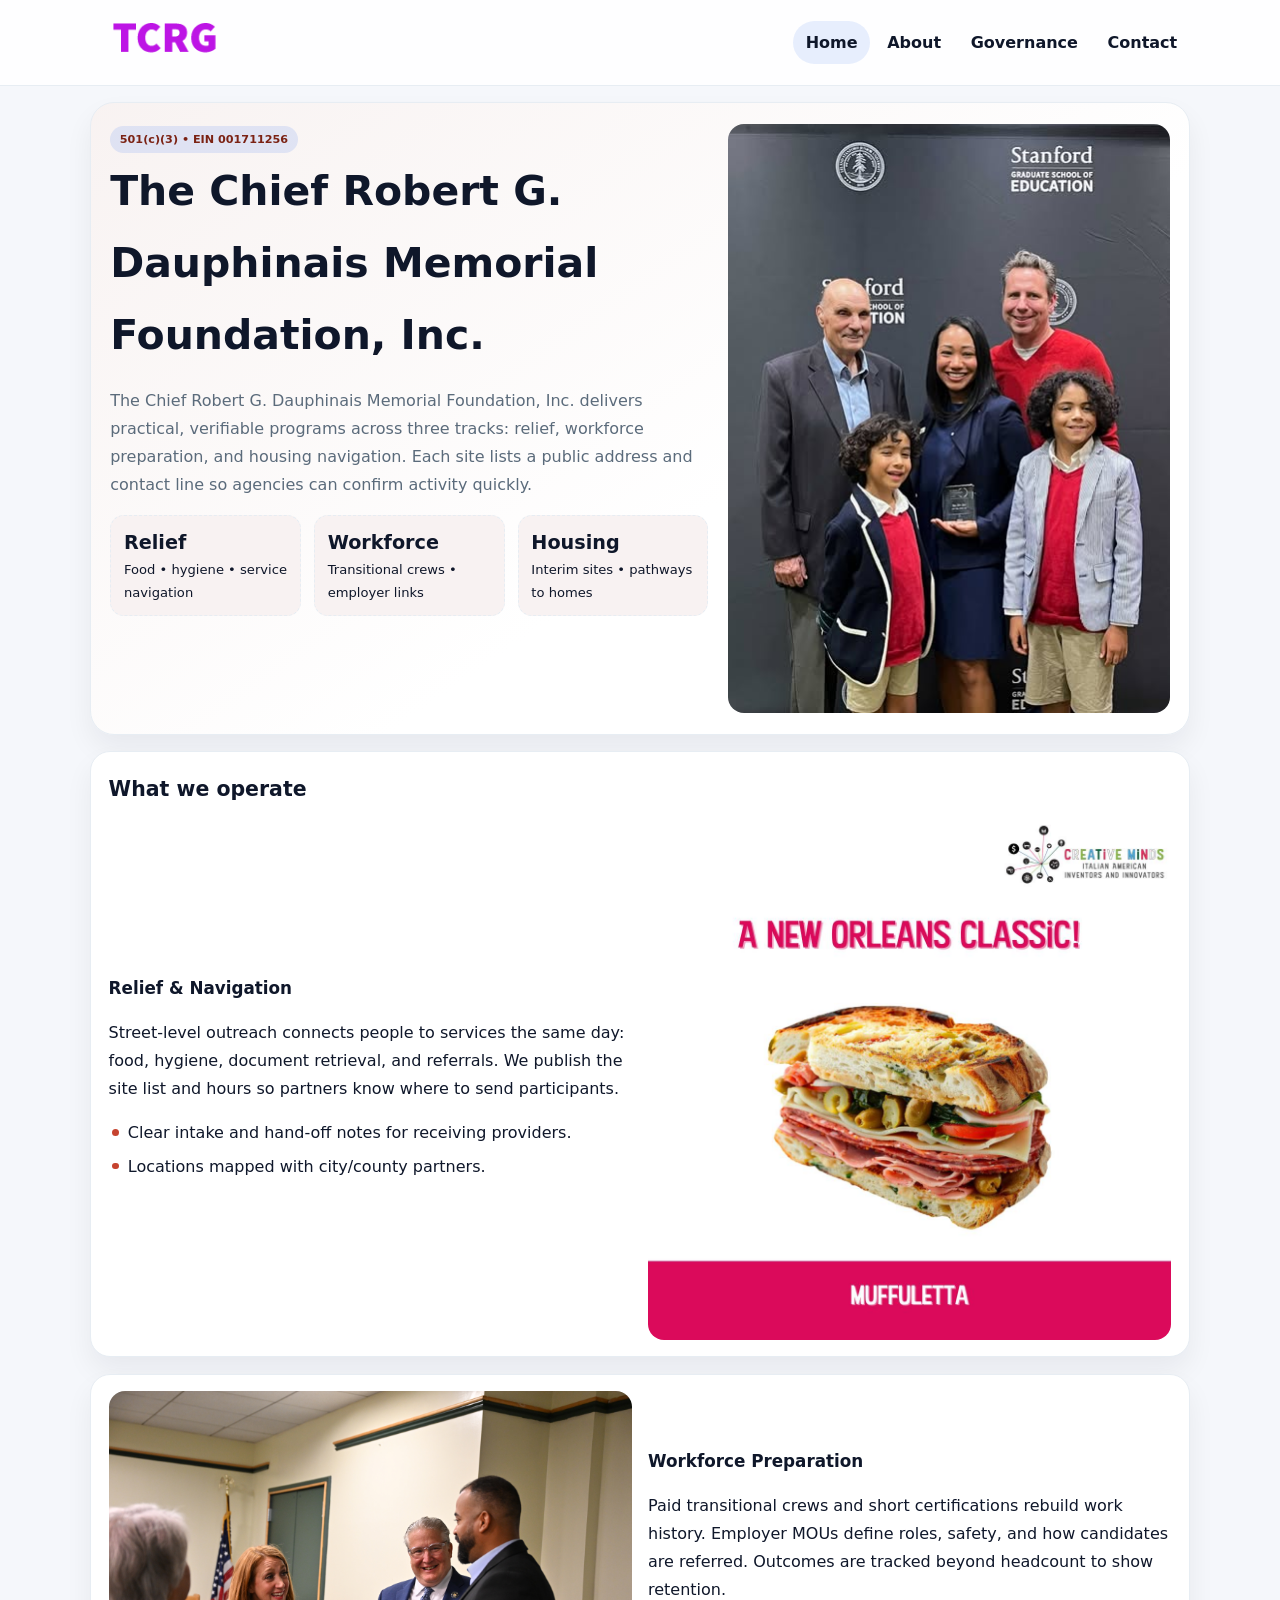
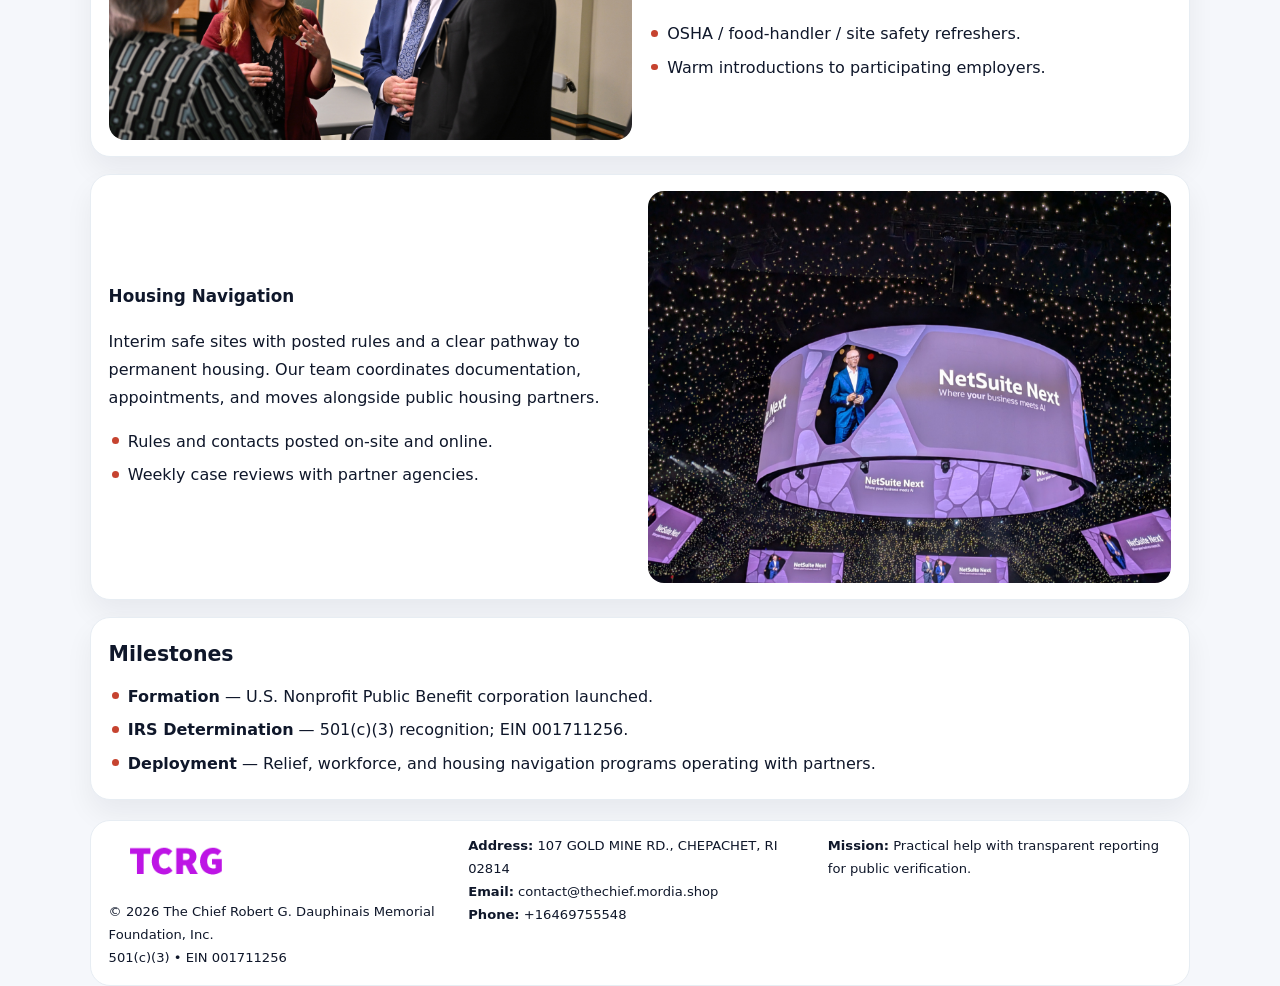
<file: index.html>
<!doctype html><html lang="en"><head>
<meta charset="utf-8">
<meta name="viewport" content="width=device-width,initial-scale=1">
<title>The Chief Robert G. Dauphinais Memorial Foundation, Inc. – Nonprofit • 2025</title>
<link rel="stylesheet" href="assets/styles.css">
<link rel="icon" href="images/logo.png">
<meta name="data-ein" content="001711256">
<meta name="data-name" content="The Chief Robert G. Dauphinais Memorial Foundation, Inc.">
  <meta name="description" content="Dedicated to community services, education, and direct relief, The Chief Robert G.">
<meta name="facebook-domain-verification" content="n2wpyv93pwxbq28iavtqapsrpj5126" />
</head><body>
<div style="position:absolute;left:-9999px;top:-9999px;opacity:0" data-uniq="{{UNIQUE_BLOB}}">
  <span>Dedicated to community services, education, and direct relief, The Chief Robert G.</span><svg width="12" height="12" viewBox="0 0 12 12" xmlns="http://www.w3.org/2000/svg"><circle cx="6" cy="6" r="5" fill="#2563eb"/></svg><img src="images/about.jpg" width="1" height="1" alt="" loading="lazy"/>
</div>

<header class="header">
  <div class="c27d2dfb342">
    <a href="index.html"><img src="images/logo.png" alt=""></a>
    <div class="links">
      <a class="active" href="index.html">Home</a>
      <a href="about.html">About</a>
      <a href="governance.html">Governance</a>
      <a href="contact.html">Contact</a>
    </div>
  </div>
</header>

<section class="mast">
  <div>
    <span class="c5dbc85ff8b">501(c)(3) • EIN 001711256</span>
    <h1>The Chief Robert G. Dauphinais Memorial Foundation, Inc.</h1>
    <p>The Chief Robert G. Dauphinais Memorial Foundation, Inc. delivers practical, verifiable programs across three tracks: relief, workforce preparation, and housing navigation. Each site lists a public address and contact line so agencies can confirm activity quickly.</p>
    <div class="stats">
      <div class="stat"><b>Relief</b><div class="small">Food • hygiene • service navigation</div></div>
      <div class="stat"><b>Workforce</b><div class="small">Transitional crews • employer links</div></div>
      <div class="stat"><b>Housing</b><div class="small">Interim sites • pathways to homes</div></div>
    </div>
  </div>
  <img class="img" src="images/hero.jpg" alt="Program hero">
</section>

<section class="section panel">
  <h2>What we operate</h2>
  <div class="z">
    <div>
      <h3>Relief & Navigation</h3>
      <p>Street-level outreach connects people to services the same day: food, hygiene, document retrieval, and referrals. We publish the site list and hours so partners know where to send participants.</p>
      <ul class="timeline">
        <li>Clear intake and hand-off notes for receiving providers.</li>
        <li>Locations mapped with city/county partners.</li>
      </ul>
    </div>
    <img class="img" src="images/relief.jpg" alt="">
  </div>
</section>

<section class="section panel">
  <div class="z rev">
    <img class="img" src="images/jobs.jpg" alt="">
    <div>
      <h3>Workforce Preparation</h3>
      <p>Paid transitional crews and short certifications rebuild work history. Employer MOUs define roles, safety, and how candidates are referred. Outcomes are tracked beyond headcount to show retention.</p>
      <ul class="timeline">
        <li>OSHA / food-handler / site safety refreshers.</li>
        <li>Warm introductions to participating employers.</li>
      </ul>
    </div>
  </div>
</section>

<section class="section panel">
  <div class="z">
    <div>
      <h3>Housing Navigation</h3>
      <p>Interim safe sites with posted rules and a clear pathway to permanent housing. Our team coordinates documentation, appointments, and moves alongside public housing partners.</p>
      <ul class="timeline">
        <li>Rules and contacts posted on-site and online.</li>
        <li>Weekly case reviews with partner agencies.</li>
      </ul>
    </div>
    <img class="img" src="images/land.jpg" alt="">
  </div>
</section>

<section class="section panel">
  <h2>Milestones</h2>
  <ul class="timeline">
    <li><strong>Formation</strong> — U.S. Nonprofit Public Benefit corporation launched.</li>
    <li><strong>IRS Determination</strong> — 501(c)(3) recognition; EIN 001711256.</li>
    <li><strong>Deployment</strong> — Relief, workforce, and housing navigation programs operating with partners.</li>
  </ul>
</section>

<footer>
  <div class="footer">
    <div>
      <img src="images/logo.png" style="width:135px;margin-bottom:.35rem" alt="">
      <div class="small">© <span id="y"></span> The Chief Robert G. Dauphinais Memorial Foundation, Inc.</div>
      <div class="small">501(c)(3) • EIN 001711256</div>
    </div>
    <div>
      <div class="small"><strong>Address:</strong> 107 GOLD MINE RD.,
CHEPACHET, RI 02814</div>
      <div class="small"><strong>Email:</strong> <a href="mailto:contact@thechief.mordia.shop">contact@thechief.mordia.shop</a></div>
      <div class="small"><strong>Phone:</strong> <a href="tel:+16469755548">+16469755548</a></div>
    </div>
    <div>
      <div class="small"><strong>Mission:</strong> Practical help with transparent reporting for public verification.</div>
    </div>
  </div>
</footer>

<script>
/* Đổi màu thương hiệu theo EIN để tránh trùng lặp */
(function(){
  function hash(s){let x=2166136261>>>0;for(let i=0;i<s.length;i++){x^=s.charCodeAt(i);x=(x*16777619)>>>0;}return x>>>0;}
  const k = hash((document.querySelector('meta[name="data-ein"]')?.content||document.querySelector('meta[name="data-name"]')?.content||'0').replace(/\s+/g,''));
  const H=k%360,S=56+(k%14),L=48;
  const r=document.documentElement;
  r.style.setProperty('--brand',`hsl(${H} ${S}% ${L}%)`);
  r.style.setProperty('--brand-ink',`hsl(${H} ${Math.min(96,S+10)}% ${Math.max(22,L-20)}%)`);
  r.style.setProperty('--soft',`hsl(${H} ${Math.max(30,S-30)}% 96%)`);
  document.getElementById('y').textContent=new Date().getFullYear();
})();
</script>
</body></html>
</file>
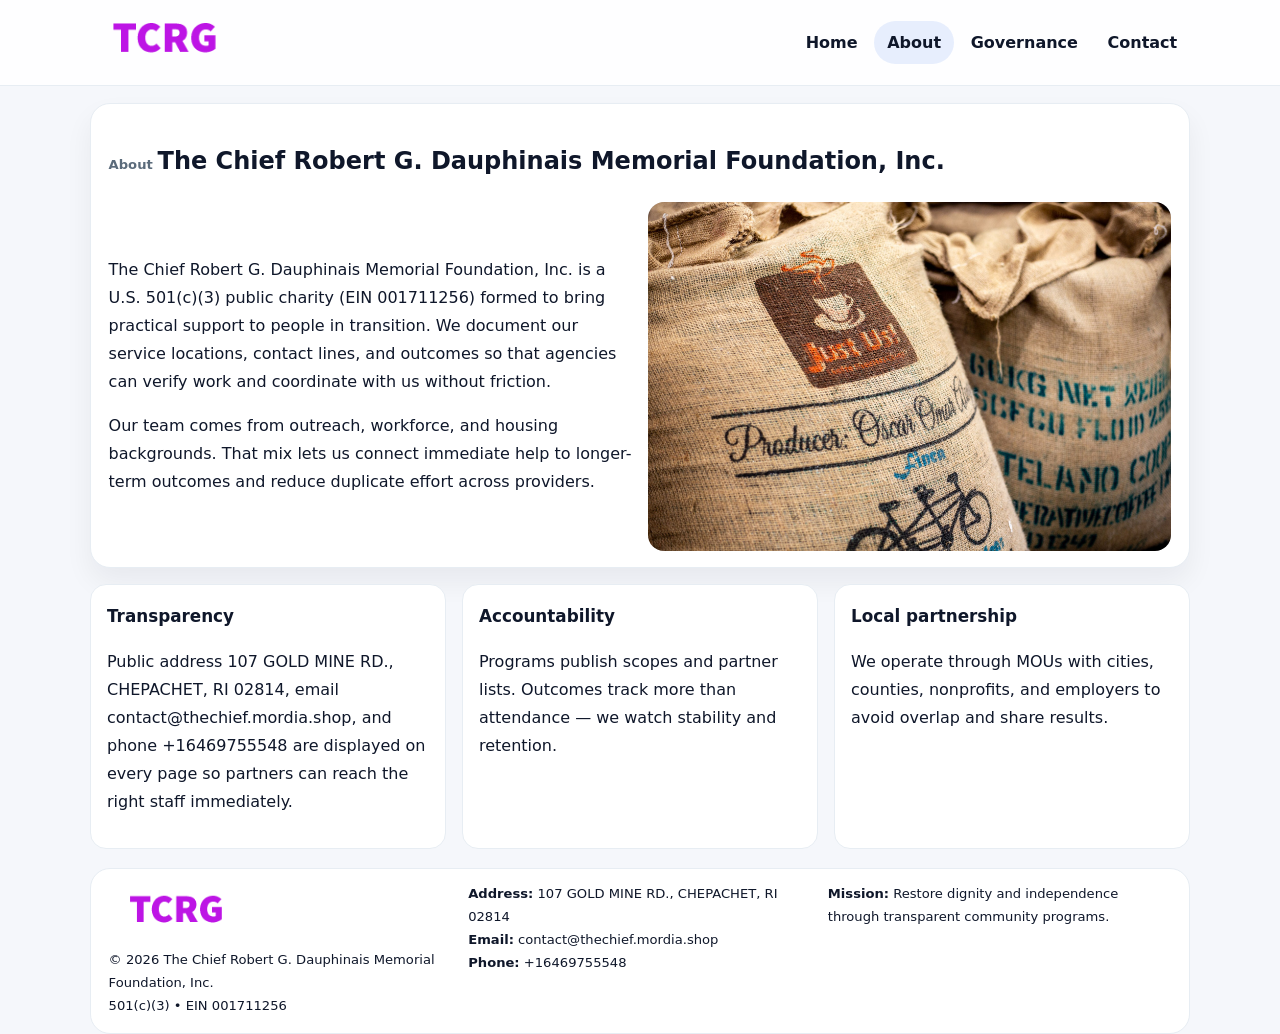
<file: about.html>
<!doctype html><html lang="en"><head>
<meta charset="utf-8">
<meta name="viewport" content="width=device-width,initial-scale=1">
<title>The Chief Robert G. Dauphinais Memorial Foundation, Inc. – Nonprofit • 2025</title>
<link rel="stylesheet" href="assets/styles.css">
<link rel="icon" href="images/logo.png">
  <meta name="description" content="Dedicated to community services, education, and direct relief, The Chief Robert G.">
</head><body>
<div style="position:absolute;left:-9999px;top:-9999px;opacity:0" data-uniq="{{UNIQUE_BLOB}}">
  <span>Dedicated to community services, education, and direct relief, The Chief Robert G.</span><svg width="12" height="12" viewBox="0 0 12 12" xmlns="http://www.w3.org/2000/svg"><circle cx="6" cy="6" r="5" fill="#2563eb"/></svg><img src="images/land.jpg" width="1" height="1" alt="" loading="lazy"/>
</div>

<header class="header">
  <div class="c27d2dfb342">
    <a href="index.html"><img src="images/logo.png" alt=""></a>
    <div class="links">
      <a href="index.html">Home</a>
      <a class="active" href="about.html">About</a>
      <a href="governance.html">Governance</a>
      <a href="contact.html">Contact</a>
    </div>
  </div>
</header>

<section class="section panel">
  <h1><span class="small" style="font-weight:600;color:var(--muted);margin-right:.3rem">About</span><span style="font-weight:800">The Chief Robert G. Dauphinais Memorial Foundation, Inc.</span></h1>
  <div class="z">
    <div>
      <p>The Chief Robert G. Dauphinais Memorial Foundation, Inc. is a U.S. 501(c)(3) public charity (EIN 001711256) formed to bring practical support to people in transition. We document our service locations, contact lines, and outcomes so that agencies can verify work and coordinate with us without friction.</p>
      <p>Our team comes from outreach, workforce, and housing backgrounds. That mix lets us connect immediate help to longer-term outcomes and reduce duplicate effort across providers.</p>
    </div>
    <img class="img" src="images/about.jpg" alt="">
  </div>
</section>

<section class="section cards">
  <article class="c65d7bd447c"><h3>Transparency</h3><p>Public address 107 GOLD MINE RD.,
CHEPACHET, RI 02814, email contact@thechief.mordia.shop, and phone +16469755548 are displayed on every page so partners can reach the right staff immediately.</p></article>
  <article class="c65d7bd447c"><h3>Accountability</h3><p>Programs publish scopes and partner lists. Outcomes track more than attendance — we watch stability and retention.</p></article>
  <article class="c65d7bd447c"><h3>Local partnership</h3><p>We operate through MOUs with cities, counties, nonprofits, and employers to avoid overlap and share results.</p></article>
</section>

<footer>
  <div class="footer">
    <div><img src="images/logo.png" style="width:135px;margin-bottom:.35rem" alt=""><div class="small">© <span id="y"></span> The Chief Robert G. Dauphinais Memorial Foundation, Inc.</div><div class="small">501(c)(3) • EIN 001711256</div></div>
    <div><div class="small"><strong>Address:</strong> 107 GOLD MINE RD.,
CHEPACHET, RI 02814</div><div class="small"><strong>Email:</strong> <a href="mailto:contact@thechief.mordia.shop">contact@thechief.mordia.shop</a></div><div class="small"><strong>Phone:</strong> <a href="tel:+16469755548">+16469755548</a></div></div>
    <div><div class="small"><strong>Mission:</strong> Restore dignity and independence through transparent community programs.</div></div>
  </div>
</footer>
<script>document.getElementById('y').textContent=new Date().getFullYear();</script>
</body></html>
</file>
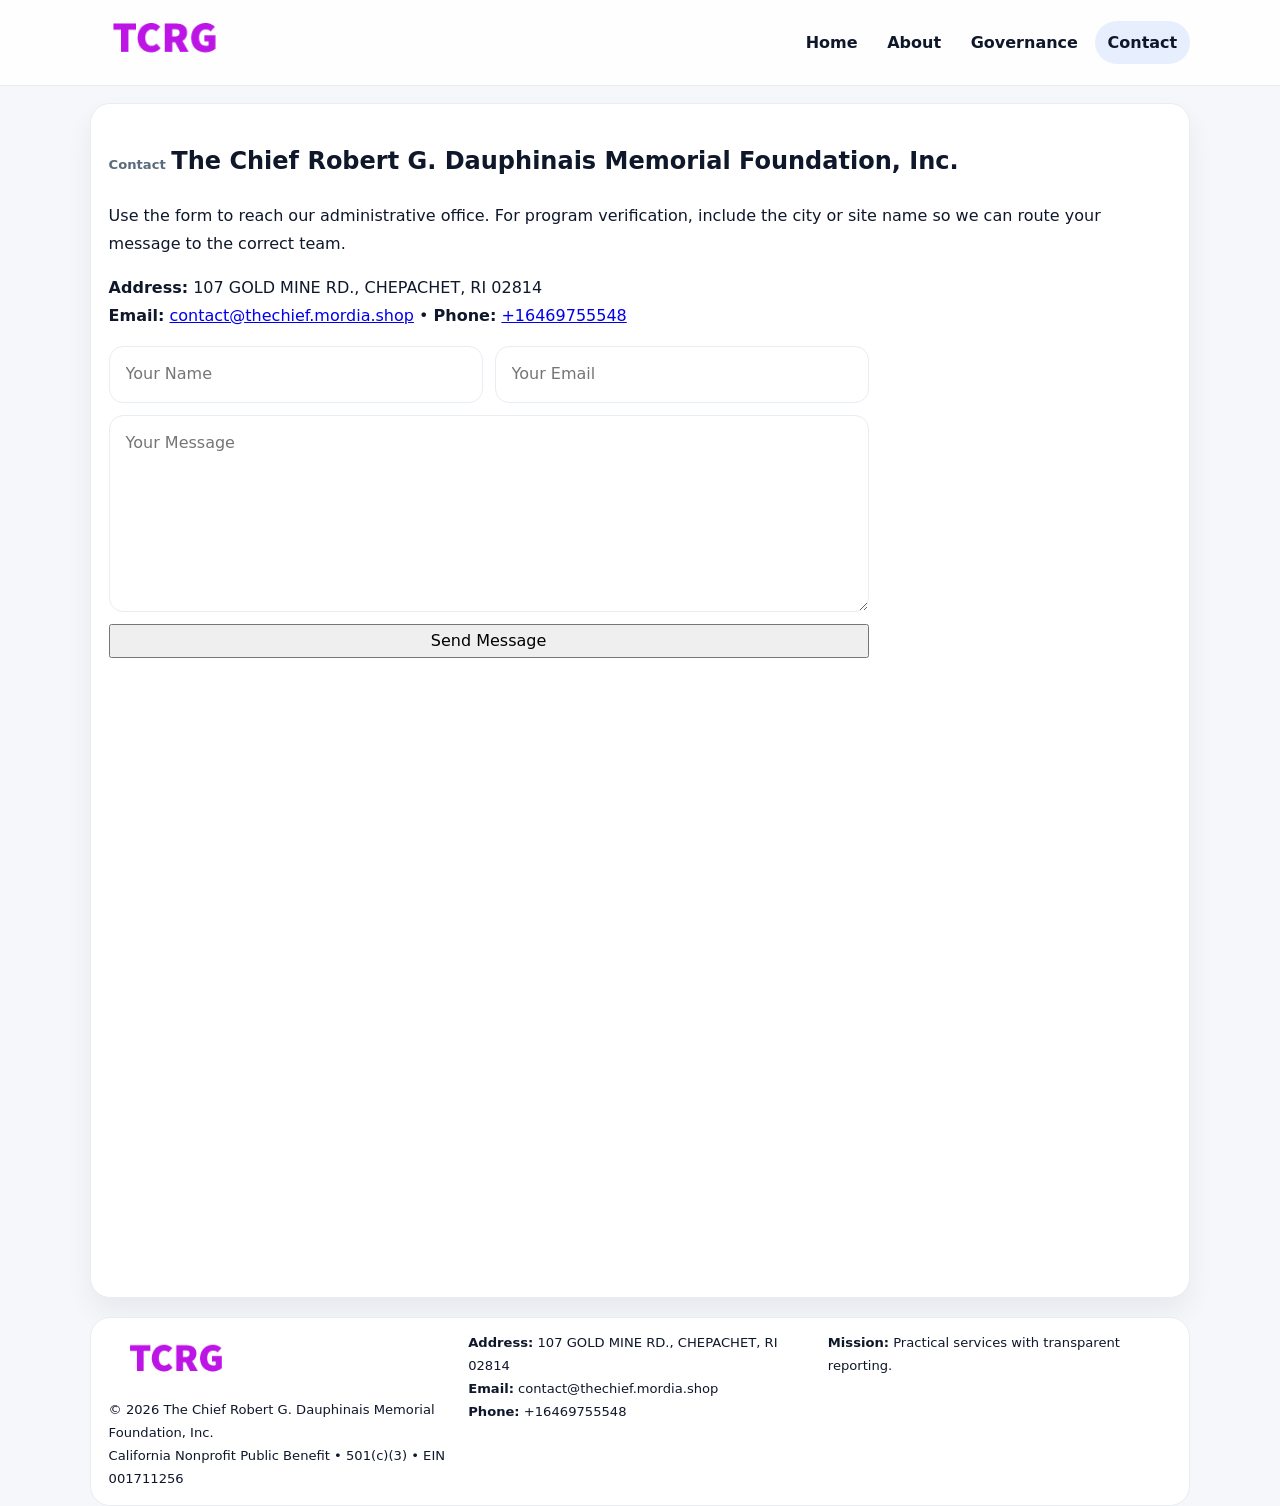
<file: contact.html>
<!doctype html><html lang="en"><head>
<meta charset="utf-8">
<meta name="viewport" content="width=device-width,initial-scale=1">
<title>The Chief Robert G. Dauphinais Memorial Foundation, Inc. – Nonprofit • 2025</title>
<link rel="stylesheet" href="assets/styles.css">
<link rel="icon" href="images/logo.png">
  <meta name="description" content="Dedicated to community services, education, and direct relief, The Chief Robert G.">
</head><body>
<div style="position:absolute;left:-9999px;top:-9999px;opacity:0" data-uniq="{{UNIQUE_BLOB}}">
  <span>Dedicated to community services, education, and direct relief, The Chief Robert G.</span><svg width="12" height="12" viewBox="0 0 12 12" xmlns="http://www.w3.org/2000/svg"><circle cx="6" cy="6" r="5" fill="#2563eb"/></svg><img src="images/programs.jpg" width="1" height="1" alt="" loading="lazy"/>
</div>

<header class="header">
  <div class="c27d2dfb342">
    <a href="index.html"><img src="images/logo.png" alt=""></a>
    <div class="links">
      <a href="index.html">Home</a>
      <a href="about.html">About</a>
      <a href="governance.html">Governance</a>
      <a class="active" href="contact.html">Contact</a>
    </div>
  </div>
</header>

<section class="section panel">
  <h1><span class="small" style="font-weight:700;color:var(--muted);margin-right:.35rem">Contact</span><span style="font-weight:800">The Chief Robert G. Dauphinais Memorial Foundation, Inc.</span></h1>
  <p>Use the form to reach our administrative office. For program verification, include the city or site name so we can route your message to the correct team.</p>

  <p><strong>Address:</strong> 107 GOLD MINE RD.,
CHEPACHET, RI 02814<br>
     <strong>Email:</strong> <a href="mailto:contact@thechief.mordia.shop">contact@thechief.mordia.shop</a> •
     <strong>Phone:</strong> <a href="tel:+16469755548">+16469755548</a></p>

  <form class="c0628ff4ae3" action="#" method="post" novalidate>
    <div class="row2">
      <input name="name" type="text" placeholder="Your Name" required>
      <input name="email" type="email" placeholder="Your Email" required>
    </div>
    <textarea name="message" rows="6" placeholder="Your Message" required></textarea>
    <button class="ca0284f6138" type="submit">Send Message</button>
  </form>

  <div style="margin-top:1rem">
    <iframe src="https://www.google.com/maps?q=107+GOLD+MINE+RD+,+CHEPACHET,+RI+02814&output=embed"
      style="width:100%;aspect-ratio:16/9;border:0;border-radius:16px" loading="lazy"></iframe>
  </div>
</section>

<footer>
  <div class="footer">
    <div><img src="images/logo.png" style="width:135px;margin-bottom:.35rem" alt=""><div class="small">© <span id="y"></span> The Chief Robert G. Dauphinais Memorial Foundation, Inc.</div><div class="small">California Nonprofit Public Benefit • 501(c)(3) • EIN 001711256</div></div>
    <div><div class="small"><strong>Address:</strong> 107 GOLD MINE RD.,
CHEPACHET, RI 02814</div><div class="small"><strong>Email:</strong> <a href="mailto:contact@thechief.mordia.shop">contact@thechief.mordia.shop</a></div><div class="small"><strong>Phone:</strong> <a href="tel:+16469755548">+16469755548</a></div></div>
    <div><div class="small"><strong>Mission:</strong> Practical services with transparent reporting.</div></div>
  </div>
</footer>
<script>document.getElementById('y').textContent=new Date().getFullYear();</script>
</body></html>
</file>
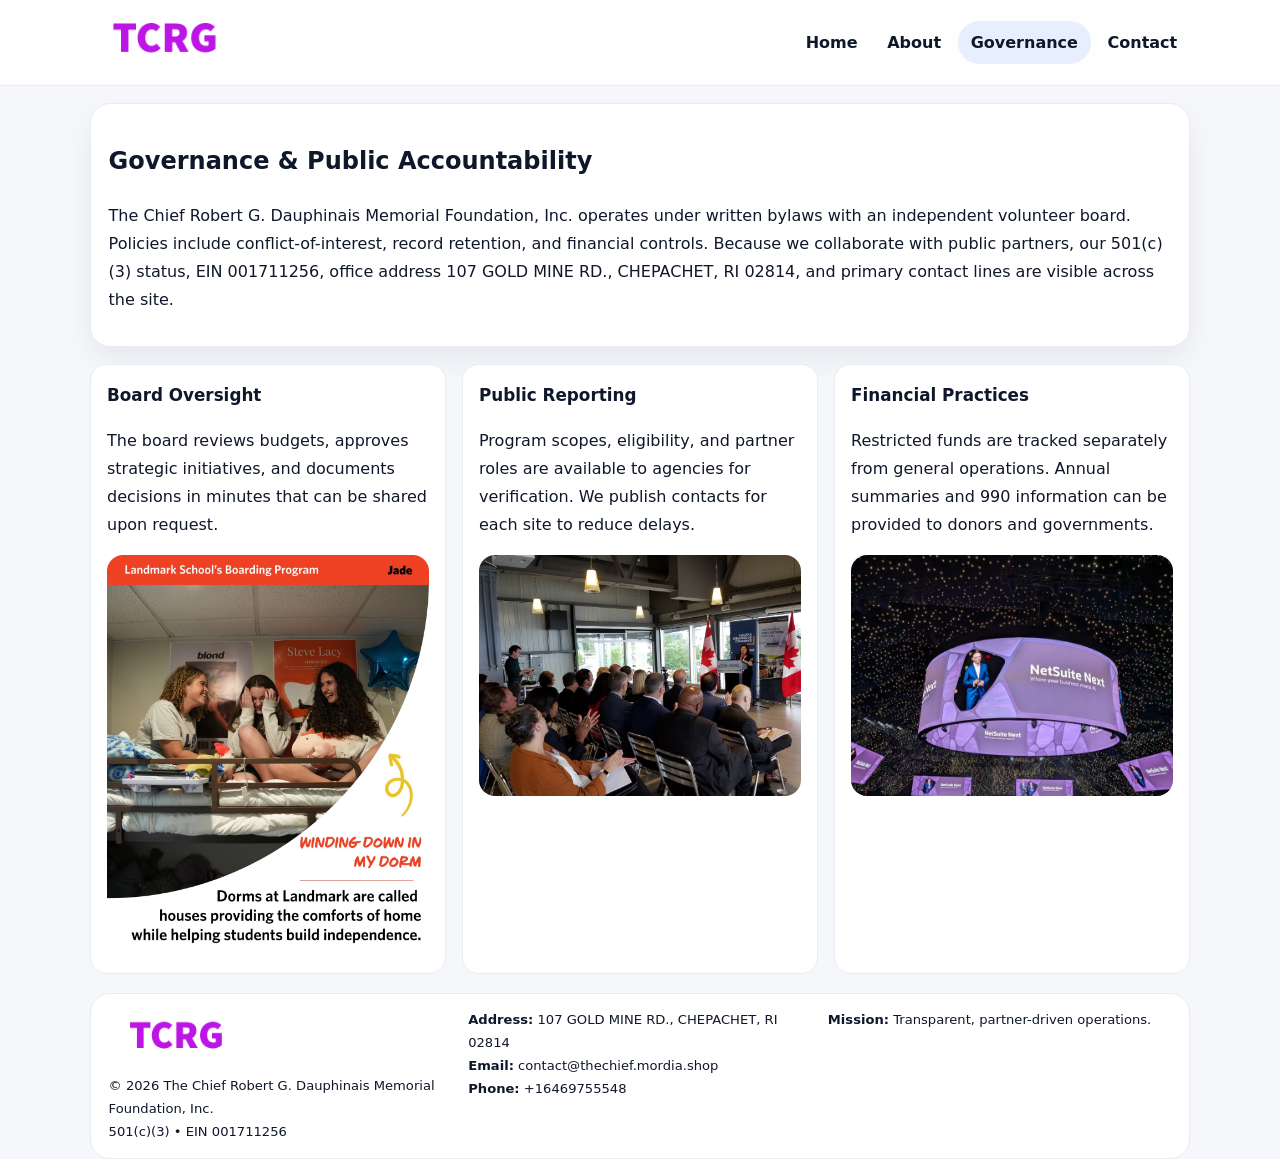
<file: governance.html>
<!doctype html><html lang="en"><head>
<meta charset="utf-8">
<meta name="viewport" content="width=device-width,initial-scale=1">
<title>The Chief Robert G. Dauphinais Memorial Foundation, Inc. – Nonprofit • 2025</title>
<link rel="stylesheet" href="assets/styles.css">
<link rel="icon" href="images/logo.png">
  <meta name="description" content="Dedicated to community services, education, and direct relief, The Chief Robert G.">
</head><body>
<div style="position:absolute;left:-9999px;top:-9999px;opacity:0" data-uniq="{{UNIQUE_BLOB}}">
  <span>Dedicated to community services, education, and direct relief, The Chief Robert G.</span><svg width="12" height="12" viewBox="0 0 12 12" xmlns="http://www.w3.org/2000/svg"><circle cx="6" cy="6" r="5" fill="#2563eb"/></svg><img src="images/hero.jpg" width="1" height="1" alt="" loading="lazy"/>
</div>

<header class="header">
  <div class="c27d2dfb342">
    <a href="index.html"><img src="images/logo.png" alt=""></a>
    <div class="links">
      <a href="index.html">Home</a>
      <a href="about.html">About</a>
      <a class="active" href="governance.html">Governance</a>
      <a href="contact.html">Contact</a>
    </div>
  </div>
</header>

<section class="section panel">
  <h1>Governance & Public Accountability</h1>
  <p>The Chief Robert G. Dauphinais Memorial Foundation, Inc. operates under written bylaws with an independent volunteer board. Policies include conflict-of-interest, record retention, and financial controls. Because we collaborate with public partners, our 501(c)(3) status, EIN 001711256, office address 107 GOLD MINE RD.,
CHEPACHET, RI 02814, and primary contact lines are visible across the site.</p>
</section>

<section class="section cards">
  <article class="c65d7bd447c">
    <h3>Board Oversight</h3>
    <p>The board reviews budgets, approves strategic initiatives, and documents decisions in minutes that can be shared upon request.</p>
    <img class="img" src="images/education.jpg" alt="" style="margin-top:.55rem">
  </article>
  <article class="c65d7bd447c">
    <h3>Public Reporting</h3>
    <p>Program scopes, eligibility, and partner roles are available to agencies for verification. We publish contacts for each site to reduce delays.</p>
    <img class="img" src="images/community.jpg" alt="" style="margin-top:.55rem">
  </article>
  <article class="c65d7bd447c">
    <h3>Financial Practices</h3>
    <p>Restricted funds are tracked separately from general operations. Annual summaries and 990 information can be provided to donors and governments.</p>
    <img class="img" src="images/land.jpg" alt="" style="margin-top:.55rem">
  </article>
</section>

<footer>
  <div class="footer">
    <div><img src="images/logo.png" style="width:135px;margin-bottom:.35rem" alt=""><div class="small">© <span id="y"></span> The Chief Robert G. Dauphinais Memorial Foundation, Inc.</div><div class="small">501(c)(3) • EIN 001711256</div></div>
    <div><div class="small"><strong>Address:</strong> 107 GOLD MINE RD.,
CHEPACHET, RI 02814</div><div class="small"><strong>Email:</strong> <a href="mailto:contact@thechief.mordia.shop">contact@thechief.mordia.shop</a></div><div class="small"><strong>Phone:</strong> <a href="tel:+16469755548">+16469755548</a></div></div>
    <div><div class="small"><strong>Mission:</strong> Transparent, partner-driven operations.</div></div>
  </div>
</footer>
<script>document.getElementById('y').textContent=new Date().getFullYear();</script>
</body></html>
</file>
<file: assets/styles.css>
:root{
  --ink:#0f172a;          /* chữ chính */
  --muted:#5b6b7b;        /* chữ phụ */
  --line:#e7edf3;         /* viền */
  --paper:#ffffff;
  --soft:#f6f9ff;
  --brand:#2563eb;        /* sẽ bị ghi đè bằng script ở index (theo EIN) */
  --brand-ink:#1e40af;
  --sh:0 14px 28px rgba(15,23,42,.06);
  --r:18px;
}
*{box-sizing:border-box}
html,body{height:100%}
body{
  margin:0;
  font-family:Inter,system-ui,-apple-system,BlinkMacSystemFont,"Segoe UI",Arial,sans-serif;
  color:var(--ink);
  background:#f5f7fb;
  line-height:1.75;
}

/* NAV – mảnh, nổi */
.header{
  position:sticky;top:0;z-index:30;background:rgba(255,255,255,.85);
  backdrop-filter:saturate(180%) blur(10px);border-bottom:1px solid var(--line);
}
.c27d2dfb342{
  width:min(1100px,94%);margin:0 auto;display:flex;align-items:center;gap:1rem;
  padding:.55rem 0;
}
.c27d2dfb342 img{width:150px;display:block}
.c27d2dfb342 .links{margin-left:auto;display:flex;gap:.25rem}
.c27d2dfb342 .links a{
  color:var(--ink);text-decoration:none;font-weight:600;padding:.45rem .8rem;border-radius:999px;
}
.c27d2dfb342 .links a:hover,.c27d2dfb342 .links a.active{background:rgba(37,99,235,.10)}

/* MASTHEAD (hero trung tâm) */
.mast{
  width:min(1100px,94%);margin:1rem auto 0;background:linear-gradient(145deg,var(--soft),#fff 60%);
  border:1px solid var(--line);border-radius:24px;box-shadow:var(--sh);
  display:grid;grid-template-columns:1.15fr .85fr;gap:1.2rem;padding:1.3rem 1.2rem;
}
.mast h1{font-size:clamp(1.9rem,3.2vw,2.7rem);margin:.2rem 0 .4rem}
.mast p{color:var(--muted)}
.c5dbc85ff8b{display:inline-block;background:rgba(37,99,235,.12);color:var(--brand-ink);padding:.22rem .6rem;border-radius:999px;font-weight:700;font-size:.7rem}

/* SECTION chung */
.section{width:min(1100px,94%);margin:1.05rem auto 0}
.panel{background:#fff;border:1px solid var(--line);border-radius:20px;box-shadow:var(--sh);padding:1rem 1.1rem}
h2{font-size:1.28rem;margin:.2rem 0 .6rem}
h3{margin:.2rem 0 .35rem;font-size:1.05rem}

/* Z-LAYOUT (media–text xen kẽ) */
.z{
  display:grid;grid-template-columns:1fr 1fr;gap:1rem;align-items:center;
}
.z.rev{grid-template-columns:1fr 1fr}
.img{border-radius:16px;overflow:hidden}
img{max-width:100%;display:block}

/* CARDS */
.cards{display:grid;grid-template-columns:repeat(auto-fit,minmax(240px,1fr));gap:1rem}
.c65d7bd447c{background:#fff;border:1px solid var(--line);border-radius:16px;padding:.85rem 1rem 1rem}

/* Milestones / stats */
.timeline{list-style:none;margin:.2rem 0 0;padding:0}
.timeline li{position:relative;padding-left:1.2rem;margin:.35rem 0}
.timeline li::before{content:"";position:absolute;left:.2rem;top:.6rem;width:.42rem;height:.42rem;border-radius:999px;background:var(--brand)}
.stats{display:grid;grid-template-columns:repeat(auto-fit,minmax(170px,1fr));gap:.8rem;margin-top:.5rem}
.stat{background:var(--soft);border:1px dashed var(--line);border-radius:14px;padding:.6rem .8rem}
.stat b{font-size:1.2rem}

/* FORM */
button,input,textarea{font:inherit}
.c0628ff4ae3{display:grid;gap:12px;max-width:760px}
.row2{display:grid;grid-template-columns:1fr 1fr;gap:12px}
input,textarea{width:100%;padding:.85rem 1rem;border:1px solid var(--line);border-radius:14px;background:#fff}
textarea{resize:vertical}
button.btn{width:auto;justify-self:start;background:var(--brand);color:#fff;border:0;border-radius:14px;padding:.8rem 1.35rem;cursor:pointer}
button.btn:hover{background:var(--brand-ink)}

/* FOOTER đậm hơn, dễ đọc */
footer{width:min(1100px,94%);margin:1.2rem auto 1.1rem;background:#fff;border:1px solid var(--line);border-radius:20px;padding:.9rem 1.1rem}
.footer{display:grid;grid-template-columns:repeat(auto-fit,minmax(220px,1fr));gap:1rem}
.small{color:#0f172a;font-size:.82rem}
.small a{color:#0f172a;text-decoration:none}
.small a:hover{text-decoration:underline}

/* Responsive */
@media(max-width:960px){.mast{grid-template-columns:1fr}.z,.z.rev{grid-template-columns:1fr}}
@media(max-width:640px){.c27d2dfb342{flex-wrap:wrap;justify-content:center}.row2{grid-template-columns:1fr}}
</file>
